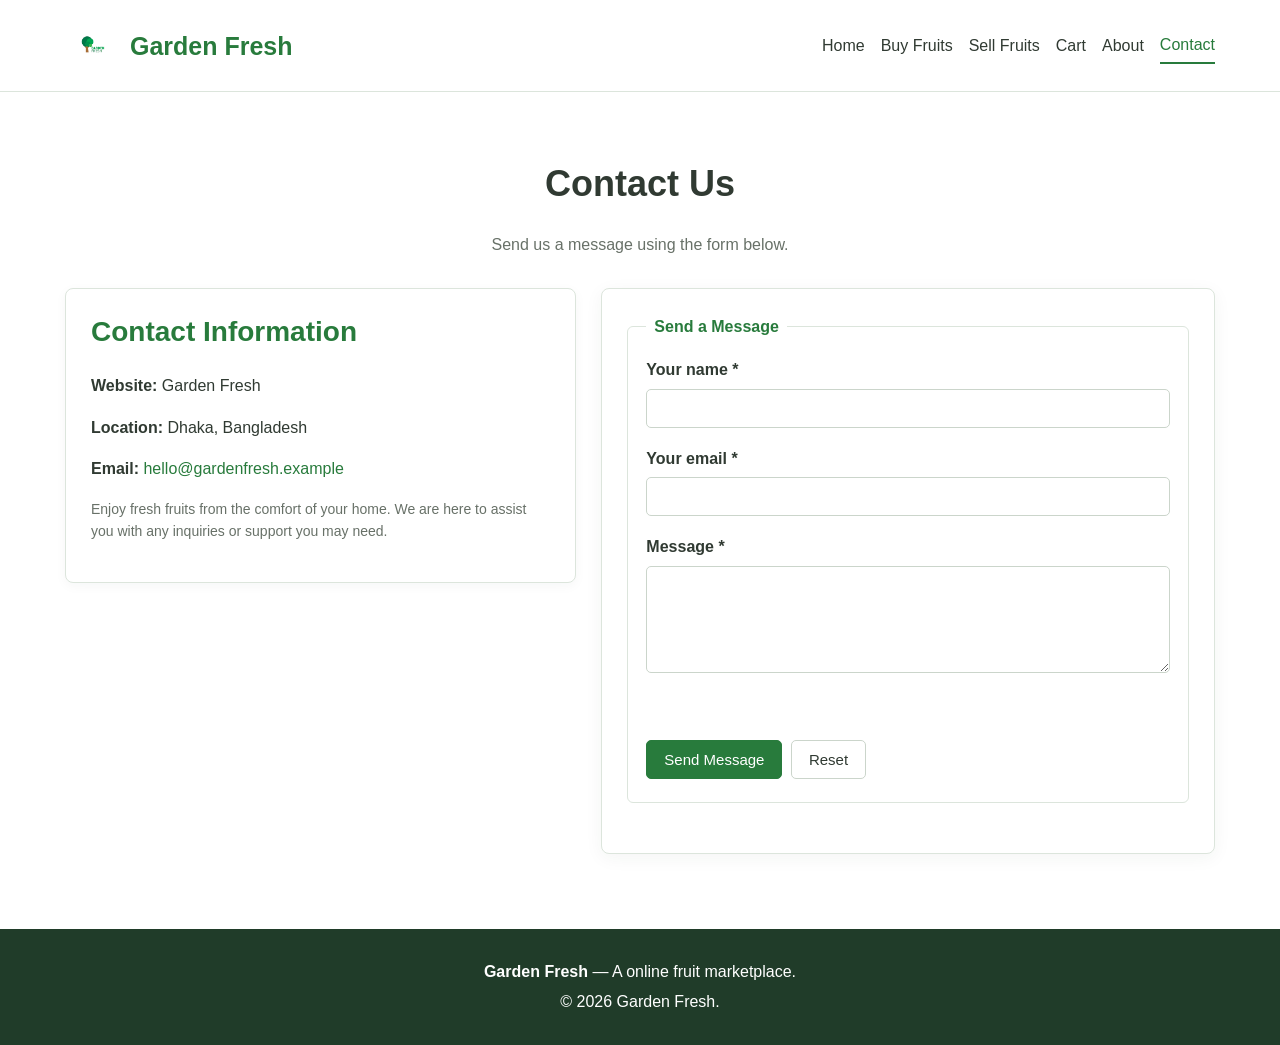
<file: contact.html>
<!DOCTYPE html>
<html lang="en">
<head>
    <meta charset="UTF-8">
    <meta name="viewport" content="width=device-width, initial-scale=1.0">
    <title>Garden Fresh | Contact</title>
    
<link rel="icon" type="image/png" href="css/image/garden-fresh-logo.png">

    <link rel="stylesheet" href="css/01-base.css">
<link rel="stylesheet" href="css/02-header-nav.css">
<link rel="stylesheet" href="css/03-buttons.css">
<link rel="stylesheet" href="css/04-home.css">
<link rel="stylesheet" href="css/05-fruit-cards.css">
<link rel="stylesheet" href="css/06-forms-filter.css">
<link rel="stylesheet" href="css/07-cart.css">
<link rel="stylesheet" href="css/08-payment.css">
<link rel="stylesheet" href="css/09-content.css">
<link rel="stylesheet" href="css/10-contact.css">
<link rel="stylesheet" href="css/11-about.css">
<link rel="stylesheet" href="css/12-footer.css">
<link rel="stylesheet" href="css/13-responsive.css">
<link rel="stylesheet" href="css/14-logo.css">
    <script src="js/data.js" defer></script>
    <script src="js/main.js" defer></script>
    <script src="js/contact.js" defer></script>
</head>
<body>
    <header class="site-header">
        <div class="container header-content">
           
<a class="logo" href="index.html" aria-label="Garden Fresh Home">
    <img src="css/image/garden-fresh-logo.png" alt="Garden Fresh Logo">
    <span>Garden Fresh</span>
</a>
            <nav>
                <a href="index.html">Home</a>
                <a href="buy.html">Buy Fruits</a>
                <a href="sell.html">Sell Fruits</a>
                <a href="cart.html">Cart</a>
                <a href="about.html">About</a>
                <a class="active" href="contact.html">Contact</a>
                
            </nav>
        </div>
    </header>

    <main class="container section">
        <div class="section-heading">
            <h1>Contact Us</h1>
            <p>Send us a message using the form below.</p>
        </div>

        <div class="contact-layout">
            <section class="content-card">
                <h2>Contact Information</h2>
                <p><strong>Website:</strong> Garden Fresh</p>
                <p><strong>Location:</strong> Dhaka, Bangladesh</p>
                <p>
                    <strong>Email:</strong>
                    <a href="mailto:hello@gardenfresh.example">
                        hello@gardenfresh.example
                    </a>
                </p>
                <p class="note">
                    Enjoy fresh fruits from the comfort of your home. We are here to assist you with any inquiries or support you may need.
                </p>
            </section>

            <!-- PHP: handle this form later -->
            <form id="contactForm" class="form-card" method="post" action=""
                  onsubmit="return checkContactForm()">
                <fieldset>
                    <legend>Send a Message</legend>

                    <div class="form-group">
                        <label for="contactName">Your name *</label>
                        <input type="text" id="contactName" name="name">
                        <span class="error" id="contactNameError"></span>
                    </div>

                    <div class="form-group">
                        <label for="contactEmail">Your email *</label>
                        <input type="email" id="contactEmail" name="email">
                        <span class="error" id="contactEmailError"></span>
                    </div>

                    <div class="form-group">
                        <label for="contactMessage">Message *</label>
                        <textarea id="contactMessage" name="message"
                                  rows="5"></textarea>
                        <span class="error" id="contactMessageError"></span>
                    </div>

                    <p id="contactSuccess" class="success-message"
                       aria-live="polite"></p>

                    <div class="form-buttons">
                        <button type="submit" class="button">Send Message</button>
                        <button type="reset" class="button button-light">Reset</button>
                    </div>
                </fieldset>
            </form>
        </div>
    </main>

    <footer class="site-footer">
        <div class="container footer-content">
            <p><strong>Garden Fresh</strong> — A online fruit marketplace.</p>
            <p>&copy; 2026 Garden Fresh.</p>
        </div>
    </footer>
</body>
</html>
</file>
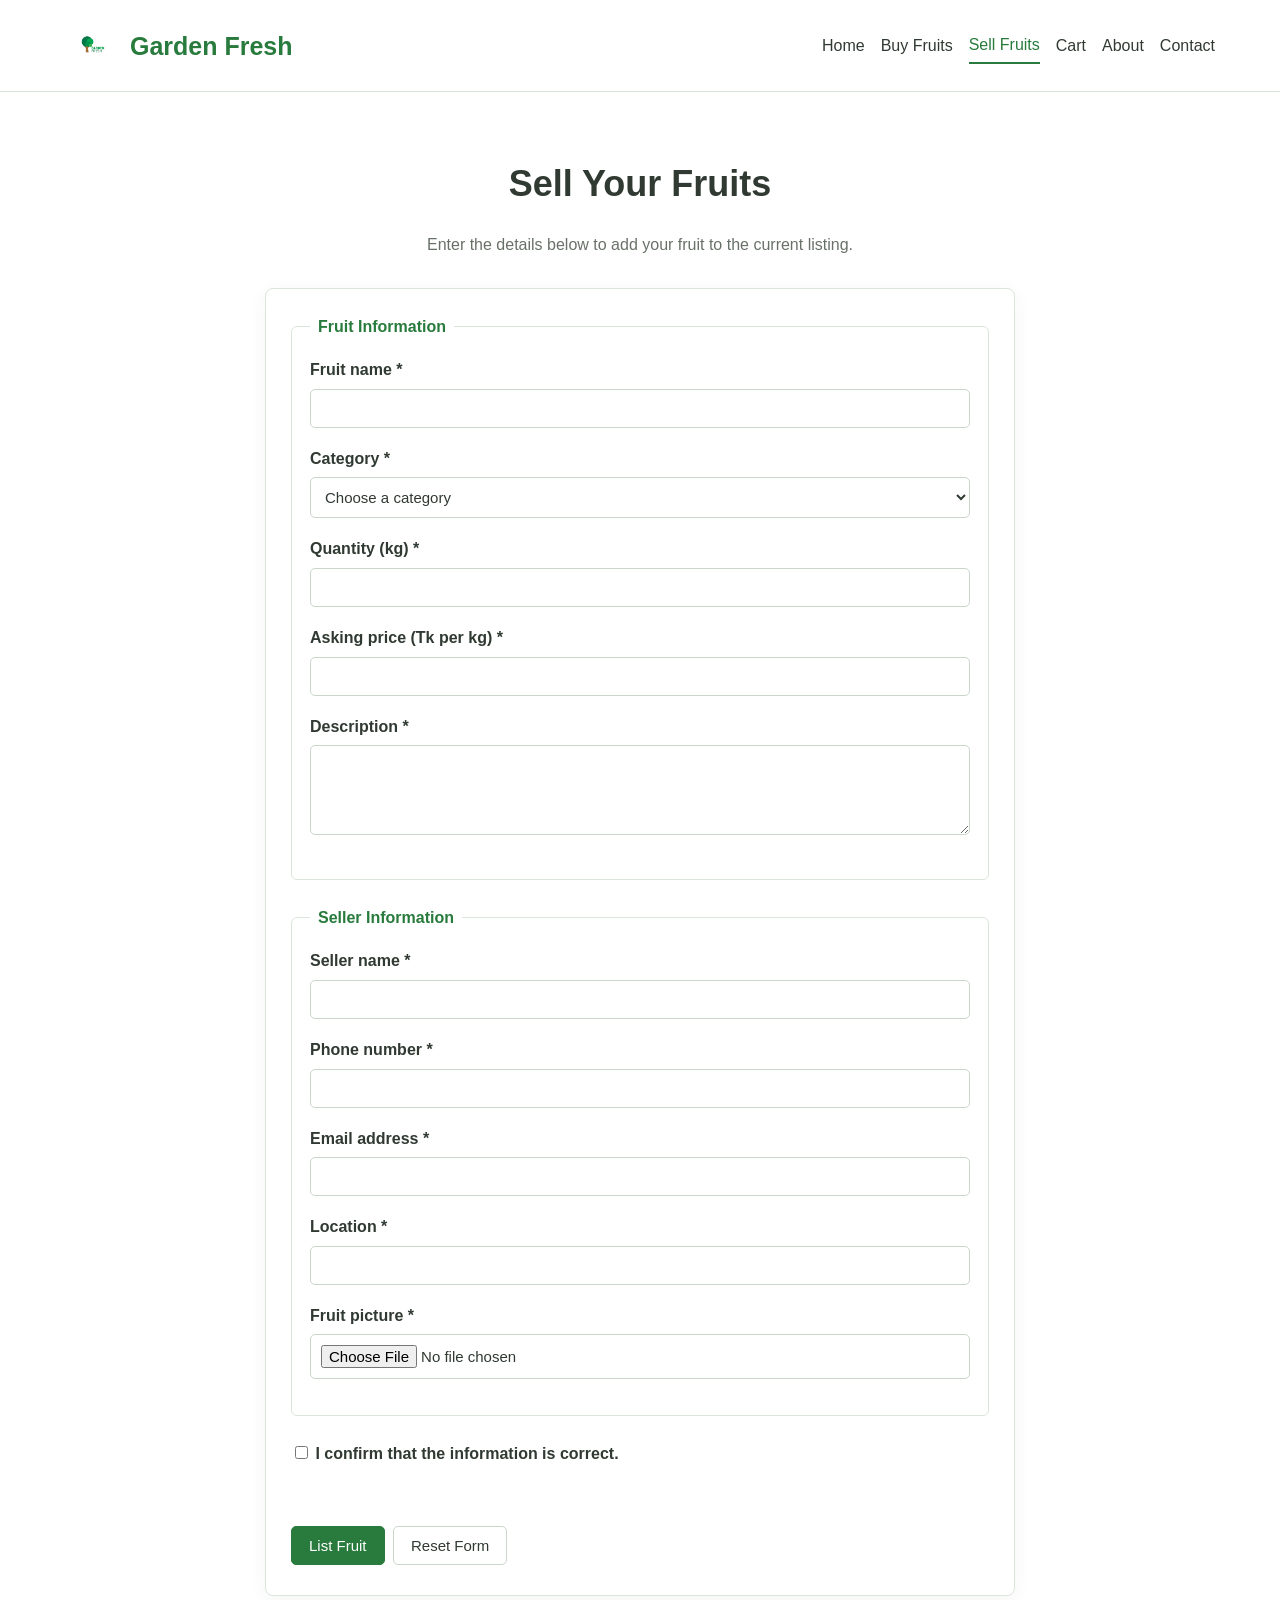
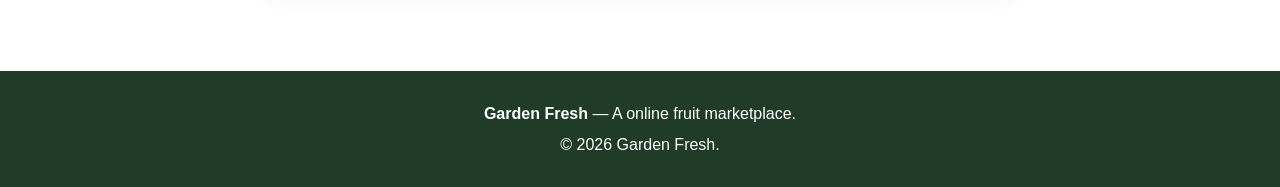
<file: sell.html>
<!DOCTYPE html>
<html lang="en">
<head>
    <meta charset="UTF-8">
    <meta name="viewport" content="width=device-width, initial-scale=1.0">
    <title>Garden Fresh | Sell Fruits</title>
    
<link rel="icon" type="image/png" href="css/image/garden-fresh-logo.png">

    <link rel="stylesheet" href="css/01-base.css">
<link rel="stylesheet" href="css/02-header-nav.css">
<link rel="stylesheet" href="css/03-buttons.css">
<link rel="stylesheet" href="css/04-home.css">
<link rel="stylesheet" href="css/05-fruit-cards.css">
<link rel="stylesheet" href="css/06-forms-filter.css">
<link rel="stylesheet" href="css/07-cart.css">
<link rel="stylesheet" href="css/08-payment.css">
<link rel="stylesheet" href="css/09-content.css">
<link rel="stylesheet" href="css/10-contact.css">
<link rel="stylesheet" href="css/11-about.css">
<link rel="stylesheet" href="css/12-footer.css">
<link rel="stylesheet" href="css/13-responsive.css">
<link rel="stylesheet" href="css/14-logo.css">
    <script src="js/data.js" defer></script>
    <script src="js/main.js" defer></script>
    <script src="js/sell.js" defer></script>
</head>
<body>
    <header class="site-header">
        <div class="container header-content">
           
<a class="logo" href="index.html" aria-label="Garden Fresh Home">
    <img src="css/image/garden-fresh-logo.png" alt="Garden Fresh Logo">
    <span>Garden Fresh</span>
</a>

            <nav>
                <a href="index.html">Home</a>
                <a href="buy.html">Buy Fruits</a>
                <a class="active" href="sell.html">Sell Fruits</a>
                <a href="cart.html">Cart</a>
                <a href="about.html">About</a>
                <a href="contact.html">Contact</a>
                
            </nav>
        </div>
    </header>

    <main class="container section">
        <div class="section-heading">
            <h1>Sell Your Fruits</h1>
            <p>Enter the details below to add your fruit to the current listing.</p>
        </div>

        <!-- PHP: handle this form later -->
        <form id="sellForm" class="form-card" method="post" action=""
              onsubmit="return checkSellForm()">
            <fieldset>
                <legend>Fruit Information</legend>

                <div class="form-group">
                    <label for="fruitName">Fruit name *</label>
                    <input type="text" id="fruitName" name="fruit_name">
                    <span class="error" id="fruitNameError"></span>
                </div>

                <div class="form-group">
                    <label for="category">Category *</label>
                    <select id="category" name="category">
                        <option value="">Choose a category</option>
                        <option value="Citrus">Citrus</option>
                        <option value="Tropical">Tropical</option>
                        <option value="Berries">Berries</option>
                        <option value="Other">Other</option>
                    </select>
                    <span class="error" id="categoryError"></span>
                </div>

                <div class="form-group">
                    <label for="quantity">Quantity (kg) *</label>
                    <input type="number" id="quantity" name="quantity" min="1">
                    <span class="error" id="quantityError"></span>
                </div>

                <div class="form-group">
                    <label for="price">Asking price (Tk per kg) *</label>
                    <input type="number" id="price" name="price" min="0" step="0.01">
                    <span class="error" id="priceError"></span>
                </div>

                <div class="form-group">
                    <label for="description">Description *</label>
                    <textarea id="description" name="description" rows="4"></textarea>
                    <span class="error" id="descriptionError"></span>
                </div>
            </fieldset>

            <fieldset>
                <legend>Seller Information</legend>

                <div class="form-group">
                    <label for="sellerName">Seller name *</label>
                    <input type="text" id="sellerName" name="seller_name">
                    <span class="error" id="sellerNameError"></span>
                </div>

                <div class="form-group">
                    <label for="phone">Phone number *</label>
                    <input type="text" id="phone" name="phone">
                    <span class="error" id="phoneError"></span>
                </div>

                <div class="form-group">
                    <label for="sellerEmail">Email address *</label>
                    <input type="email" id="sellerEmail" name="seller_email">
                    <span class="error" id="sellerEmailError"></span>
                </div>

                <div class="form-group">
                    <label for="location">Location *</label>
                    <input type="text" id="location" name="location">
                    <span class="error" id="locationError"></span>
                </div>

                <div class="form-group">
                    <label for="fruitPicture">Fruit picture *</label>
                    <input type="file" id="fruitPicture" name="fruit_picture"
                           accept="image/*">
                    <span class="error" id="pictureError"></span>
                    <img id="picturePreview" class="picture-preview"
                         alt="Preview of the selected fruit">
                </div>
            </fieldset>

            <div class="form-group checkbox-group">
                <input type="checkbox" id="terms" name="terms" value="yes">
                <label for="terms">I confirm that the information is correct.</label>
                <span class="error" id="termsError"></span>
            </div>

            <p id="sellMessage" class="success-message" aria-live="polite"></p>

            <div class="form-buttons">
                <button type="submit" class="button">List Fruit</button>
                <button type="reset" class="button button-light">Reset Form</button>
            </div>
        </form>
    </main>

    <footer class="site-footer">
        <div class="container footer-content">
            <p><strong>Garden Fresh</strong> — A online fruit marketplace.</p>
            <p>&copy; 2026 Garden Fresh.</p>
        </div>
    </footer>
</body>
</html>
</file>
<file: css/01-base.css>
* {
    box-sizing: border-box;
}

html {
    scroll-behavior: smooth;
}

body {
    margin: 0;
    font-family: Arial, Helvetica, sans-serif;
    color: #303a32;
    background-color: #ffffff;
    line-height: 1.6;
}

.container {
    width: 90%;
    max-width: 1150px;
    margin: 0 auto;
}

a {
    color: #287b3c;
    text-decoration: none;
}

a:hover {
    text-decoration: underline;
}

h1,
h2,
h3 {
    line-height: 1.3;
}

h1 {
    font-size: 36px;
}

h2 {
    font-size: 28px;
}

img {
    max-width: 100%;
}

.section {
    padding-top: 45px;
    padding-bottom: 45px;
}

.section-heading {
    text-align: center;
    margin-bottom: 30px;
}

.section-heading p {
    color: #687168;
}

.small-title {
    color: #287b3c;
    font-weight: bold;
    letter-spacing: 1px;
}
</file>
<file: css/02-header-nav.css>
.site-header {
    background-color: #ffffff;
    border-bottom: 1px solid #dce5dc;
    position: relative;
    z-index: 10;
}

.header-content {
    display: flex;
    justify-content: space-between;
    align-items: center;
    gap: 20px;
    padding: 18px 0;
}

.logo {
    color: #287b3c;
    font-size: 25px;
    font-weight: bold;
    white-space: nowrap;
}

.logo:hover {
    text-decoration: none;
}

nav {
    display: flex;
    flex-wrap: wrap;
    align-items: center;
    gap: 16px;
}

nav a {
    color: #303a32;
    padding: 5px 0;
    transition: color 0.2s ease;
}

nav a:hover,
nav a.active {
    color: #287b3c;
    border-bottom: 2px solid #287b3c;
    text-decoration: none;
}
</file>
<file: css/03-buttons.css>
.button {
    display: inline-block;
    background-color: #287b3c;
    color: #ffffff;
    border: 1px solid #287b3c;
    border-radius: 5px;
    padding: 10px 17px;
    margin: 5px 4px 5px 0;
    cursor: pointer;
    font-size: 15px;
    font-family: inherit;
    text-align: center;
    transition: background-color 0.2s ease, transform 0.2s ease;
}

.button:hover {
    background-color: #1d612e;
    color: #ffffff;
    text-decoration: none;
}

.button:active {
    transform: scale(0.98);
}

.button-orange {
    background-color: #e99a24;
    border-color: #e99a24;
    color: #222222;
}

.button-orange:hover {
    background-color: #d48716;
    color: #222222;
}

.button-light {
    background-color: #ffffff;
    color: #303a32;
    border-color: #cbd5cb;
}

.button-light:hover {
    background-color: #edf2ed;
    color: #303a32;
}
</file>
<file: css/04-home.css>
.hero {
    background: linear-gradient(135deg, #f0f6ed, #e2f1df);
    padding: 50px 0;
}

.hero-content {
    display: flex;
    align-items: center;
    justify-content: space-between;
    gap: 35px;
}

.hero-content > div {
    flex: 1;
    min-width: 0;
}

.hero-content h1 {
    font-size: 43px;
    margin: 10px 0;
    color: #203c29;
}

.hero-image img {
    display: block;
    width: 100%;
    height: 330px;
    object-fit: cover;
    border-radius: 10px;
}

.center-button {
    text-align: center;
    margin-top: 25px;
}

.why-section {
    background-color: #f6f8f4;
}

.info-grid {
    display: flex;
    gap: 20px;
}

.info-card {
    flex: 1;
    padding: 22px;
    background-color: #ffffff;
    border: 1px solid #e0e7de;
    border-radius: 8px;
    box-shadow: 0 3px 12px rgba(32, 60, 41, 0.04);
}

.info-card h3 {
    color: #287b3c;
}

.callout {
    text-align: center;
}
</file>
<file: css/05-fruit-cards.css>
.fruit-grid {
    display: grid;
    grid-template-columns: repeat(3, minmax(0, 1fr));
    gap: 22px;
}

.fruit-card {
    border: 1px solid #dce5dc;
    border-radius: 8px;
    overflow: hidden;
    background-color: #ffffff;
    padding-bottom: 18px;
    transition: box-shadow 0.2s ease, transform 0.2s ease;
}

.fruit-card:hover {
    border-color: #8dbb8d;
    box-shadow: 0 6px 18px rgba(32, 60, 41, 0.09);
    transform: translateY(-3px);
}

.fruit-card img {
    display: block;
    width: 100%;
    height: 205px;
    object-fit: cover;
    background-color: #edf2ed;
}

.fruit-card h3,
.fruit-card p,
.fruit-card .button,
.fruit-card .quantity-control {
    margin-left: 16px;
    margin-right: 16px;
}

.fruit-card h3 {
    margin-top: 15px;
    margin-bottom: 8px;
}

.fruit-price {
    color: #287b3c;
    font-weight: bold;
    font-size: 19px;
}

.fruit-description {
    color: #687168;
    min-height: 48px;
}

.quantity-control {
    display: flex;
    align-items: center;
    gap: 8px;
    margin-top: 12px;
    margin-bottom: 8px;
}

.quantity-control label {
    font-size: 14px;
}

.quantity-control input {
    width: 75px;
    padding: 6px;
}

.empty-message {
    grid-column: 1 / -1;
    text-align: center;
    padding: 25px;
    background-color: #f6f8f4;
    border: 1px dashed #cbd5cb;
    border-radius: 8px;
}

.fruit-actions {
    display: flex;
    flex-wrap: wrap;
    gap: 8px;
    margin: 12px 16px 0;
}

.fruit-actions .button {
    flex: 1 1 auto;
    margin: 0;
}
</file>
<file: css/06-forms-filter.css>
.filter-area {
    display: grid;
    grid-template-columns: repeat(3, minmax(0, 1fr));
    gap: 18px;
    padding: 20px;
    margin-bottom: 25px;
    background-color: #f6f8f4;
    border: 1px solid #e0e7de;
    border-radius: 8px;
}

.form-card {
    width: 100%;
    max-width: 750px;
    margin: 0 auto;
    padding: 25px;
    border: 1px solid #dce5dc;
    border-radius: 8px;
    background-color: #ffffff;
    box-shadow: 0 4px 18px rgba(32, 60, 41, 0.05);
}

fieldset {
    min-width: 0;
    margin: 0 0 25px;
    padding: 18px;
    border: 1px solid #dce5dc;
    border-radius: 6px;
}

legend {
    padding: 0 8px;
    color: #287b3c;
    font-weight: bold;
}

.form-group {
    margin-bottom: 18px;
}

.form-group label {
    display: block;
    margin-bottom: 6px;
    font-weight: bold;
}

input,
select,
textarea {
    width: 100%;
    padding: 10px;
    border: 1px solid #cbd5cb;
    border-radius: 5px;
    font-family: inherit;
    font-size: 15px;
    color: #303a32;
    background-color: #ffffff;
}

input:focus,
select:focus,
textarea:focus {
    outline: 2px solid #a4cba4;
    outline-offset: 1px;
    border-color: #287b3c;
}

input:disabled,
select:disabled,
textarea:disabled {
    background-color: #f1f3f1;
    cursor: not-allowed;
}

textarea {
    resize: vertical;
}

.checkbox-group input {
    width: auto;
}

.checkbox-group label {
    display: inline;
}

.error {
    display: block;
    color: #c62828;
    font-size: 13px;
    margin-top: 4px;
}

.success-message {
    color: #287b3c;
    font-weight: bold;
    padding: 10px 0;
}

.note {
    color: #687168;
    font-size: 14px;
}

.picture-preview {
    display: none;
    width: 180px;
    height: 140px;
    margin-top: 12px;
    object-fit: cover;
    border: 1px solid #dce5dc;
    border-radius: 6px;
}

.form-buttons {
    margin-top: 15px;
}
</file>
<file: css/07-cart.css>
.cart-item {
    display: flex;
    align-items: center;
    justify-content: space-between;
    gap: 18px;
    padding: 18px;
    margin-bottom: 15px;
    border: 1px solid #dce5dc;
    border-radius: 8px;
    background-color: #ffffff;
}

.cart-item h3 {
    margin-top: 0;
}

.cart-item img {
    width: 100px;
    height: 90px;
    object-fit: cover;
    border-radius: 6px;
}

.cart-item input {
    width: 80px;
}

.cart-summary {
    padding: 22px;
    margin-top: 25px;
    background-color: #f6f8f4;
    border: 1px solid #e0e7de;
    border-radius: 8px;
}

.cart-summary h2 {
    margin-top: 0;
}

.cart-summary p {
    margin: 8px 0;
}

.cart-total {
    color: #287b3c;
    font-size: 22px;
    font-weight: bold;
}
</file>
<file: css/08-payment.css>
.payment-section {
    margin-top: 25px;
    padding: 22px;
    border: 1px solid #dce5dc;
    border-radius: 8px;
    background: linear-gradient(135deg, #f7faf5, #ffffff);
}

.payment-section h2,
.payment-section h3 {
    color: #203c29;
}

.payment-choice {
    display: flex;
    align-items: center;
    gap: 12px;
    padding: 12px;
    margin-bottom: 10px;
    border: 1px solid #dce5dc;
    border-radius: 8px;
    background-color: #ffffff;
    cursor: pointer;
    transition: border-color 0.2s ease, background-color 0.2s ease;
}

.payment-choice:hover {
    border-color: #8dbb8d;
    background-color: #fbfdf9;
}

.payment-choice:has(input:checked) {
    border-color: #287b3c;
    background-color: #f0f8ed;
}

.payment-choice input[type="radio"] {
    width: auto;
    margin: 0;
    flex-shrink: 0;
    accent-color: #287b3c;
}

.payment-choice span {
    line-height: 1.4;
}

.payment-logo {
    display: block;
    width: 75px;
    height: 35px;
    padding: 0;
    border: 0;
    border-radius: 0;
    background-color: transparent;
    object-fit: contain;
    flex-shrink: 0;
}

.payment-logo-text {
    display: inline-flex;
    align-items: center;
    justify-content: center;
    min-width: 66px;
    height: 38px;
    padding: 4px 7px;
    border-radius: 5px;
    color: #ffffff;
    font-size: 13px;
    font-weight: bold;
}

.payment-logo-bkash {
    background-color: #d12053;
}

.payment-logo-nagad {
    background-color: #f07824;
}

.payment-logo-card {
    background-color: #263b80;
}

.payment-details {
    margin-top: 18px;
    padding: 18px;
    border: 1px solid #e0e7de;
    border-radius: 8px;
    background-color: #ffffff;
}

.payment-details[hidden] {
    display: none !important;
}

.payment-details h3 {
    margin-top: 0;
}

.payment-notice {
    padding: 12px 15px;
    margin-top: 15px;
    border-left: 4px solid #e99a24;
    border-radius: 4px;
    background-color: #fff8e9;
    color: #5d4a24;
    font-size: 14px;
}
</file>
<file: css/09-content.css>
.content-card {
    padding: 25px;
    margin-bottom: 20px;
    border: 1px solid #dce5dc;
    border-radius: 8px;
    background-color: #ffffff;
    box-shadow: 0 3px 12px rgba(32, 60, 41, 0.04);
}

.content-card h2 {
    color: #287b3c;
    margin-top: 0;
}

.content-card li {
    margin-bottom: 8px;
}
</file>
<file: css/10-contact.css>
.contact-hero {
    padding: 45px 0;
    text-align: center;
    background: linear-gradient(135deg, #e6f4e1, #fff4df);
}

.contact-hero h1 {
    margin: 0 0 12px;
    color: #203c29;
}

.contact-hero p {
    max-width: 700px;
    margin: 0 auto;
    color: #526454;
}

.contact-section {
    background: linear-gradient(180deg, #f7faf5, #ffffff);
}

.contact-layout {
    display: grid;
    grid-template-columns: 1fr 1.2fr;
    gap: 25px;
    align-items: start;
}

.contact-info {
    padding: 25px;
    border-radius: 10px;
    background: linear-gradient(145deg, #287b3c, #1d612e);
    color: #ffffff;
    box-shadow: 0 6px 20px rgba(32, 60, 41, 0.12);
}

.contact-info h2,
.contact-info h3 {
    color: #ffffff;
}

.contact-info a {
    color: #fff1c9;
    overflow-wrap: anywhere;
}

.contact-info p {
    margin-bottom: 16px;
}

.contact-info .contact-detail {
    padding: 12px 0;
    border-bottom: 1px solid rgba(255, 255, 255, 0.2);
}

.contact-info .contact-detail:last-child {
    border-bottom: none;
}

.contact-form-card {
    padding: 25px;
    border: 1px solid #dce5dc;
    border-radius: 10px;
    background-color: #ffffff;
    box-shadow: 0 5px 20px rgba(32, 60, 41, 0.06);
}

.contact-form-card h2 {
    margin-top: 0;
    color: #287b3c;
}

.contact-form-card .form-group:last-of-type {
    margin-bottom: 20px;
}

.contact-benefits {
    display: grid;
    grid-template-columns: repeat(3, minmax(0, 1fr));
    gap: 18px;
    margin-top: 30px;
}

.contact-benefit-card {
    padding: 20px;
    text-align: center;
    border: 1px solid #e0e7de;
    border-radius: 8px;
    background-color: #ffffff;
}

.contact-benefit-card h3 {
    color: #287b3c;
    margin-top: 0;
}

.contact-benefit-card p {
    margin-bottom: 0;
    color: #687168;
}
</file>
<file: css/11-about.css>
.about-hero {
    padding: 55px 0;
    text-align: center;
    background: linear-gradient(135deg, #e5f3df, #fff3df);
}

.about-hero .small-title {
    display: inline-block;
    padding: 6px 14px;
    border-radius: 20px;
    background-color: #ffffff;
}

.about-hero h1 {
    color: #203c29;
    margin: 15px 0;
}

.about-hero p {
    max-width: 750px;
    margin: 0 auto;
    color: #526454;
    font-size: 17px;
}

.about-section {
    padding: 45px 0;
    background-color: #f8faf6;
}

.about-intro {
    display: grid;
    grid-template-columns: 1.1fr 1fr;
    gap: 30px;
    align-items: center;
    margin-bottom: 35px;
}

.about-intro-text {
    padding: 25px;
}

.about-intro-text h2 {
    color: #287b3c;
    margin-top: 0;
}

.about-intro-text p {
    color: #59665a;
}

.about-image {
    width: 100%;
    height: 300px;
    object-fit: cover;
    border-radius: 12px;
    box-shadow: 0 8px 22px rgba(32, 60, 41, 0.12);
}

.about-values {
    display: grid;
    grid-template-columns: repeat(3, minmax(0, 1fr));
    gap: 20px;
    margin: 30px 0;
}

.about-value-card {
    padding: 25px 22px;
    background-color: #ffffff;
    border: 1px solid #e0e7de;
    border-radius: 10px;
    border-top: 4px solid #287b3c;
    box-shadow: 0 4px 14px rgba(32, 60, 41, 0.05);
    transition: transform 0.2s ease, box-shadow 0.2s ease;
}

.about-value-card:hover {
    transform: translateY(-4px);
    box-shadow: 0 8px 20px rgba(32, 60, 41, 0.1);
}

.about-value-card h3 {
    margin-top: 0;
    color: #287b3c;
}

.about-value-card p {
    margin-bottom: 0;
    color: #687168;
}

.about-highlight {
    padding: 30px;
    margin-top: 30px;
    text-align: center;
    border-radius: 12px;
    background: linear-gradient(135deg, #287b3c, #1d612e);
    color: #ffffff;
}

.about-highlight h2 {
    margin-top: 0;
    color: #ffffff;
}

.about-highlight p {
    max-width: 750px;
    margin: 0 auto 18px;
    color: #edf7e9;
}

.about-highlight .button {
    background-color: #f1a52c;
    border-color: #f1a52c;
    color: #203c29;
}

.about-highlight .button:hover {
    background-color: #ffc15b;
}
</file>
<file: css/12-footer.css>
.site-footer {
    margin-top: 30px;
    background-color: #203c29;
    color: #ffffff;
    padding: 25px 0;
}

.footer-content {
    text-align: center;
}

.footer-content p {
    margin: 5px 0;
}

.site-footer a {
    color: #d7efce;
}

.site-footer a:hover {
    color: #ffffff;
}
</file>
<file: css/13-responsive.css>
@media (max-width: 900px) {
    .fruit-grid {
        grid-template-columns: repeat(2, minmax(0, 1fr));
    }

    .filter-area {
        grid-template-columns: repeat(2, minmax(0, 1fr));
    }

    .hero-content {
        gap: 25px;
    }

    .hero-content h1 {
        font-size: 36px;
    }

    .contact-layout {
        grid-template-columns: 1fr 1fr;
    }
}

@media (max-width: 700px) {
    .container {
        width: 92%;
    }

    .header-content {
        flex-direction: column;
        gap: 15px;
    }

    nav {
        justify-content: center;
        gap: 10px 15px;
    }

    .hero {
        padding: 35px 0;
    }

    .hero-content,
    .info-grid {
        flex-direction: column;
    }

    .hero-content h1 {
        font-size: 32px;
    }

    .hero-image {
        width: 100%;
    }

    .hero-image img {
        height: 250px;
    }

    .fruit-grid {
        grid-template-columns: 1fr;
    }

    .filter-area,
    .contact-layout,
    .contact-benefits {
        grid-template-columns: 1fr;
    }

    .cart-item {
        flex-direction: column;
        align-items: flex-start;
    }

    .cart-item img {
        width: 100%;
        height: 190px;
    }

    h1 {
        font-size: 30px;
    }

    h2 {
        font-size: 25px;
    }

    .form-card,
    .contact-form-card,
    .contact-info {
        padding: 18px;
    }

    .payment-section {
        padding: 16px;
    }

    .payment-choice {
        gap: 9px;
        padding: 11px;
    }

    .section {
        padding-top: 32px;
        padding-bottom: 32px;
    }

    .about-hero {
        padding: 38px 0;
    }

    .about-hero h1 {
        font-size: 30px;
    }

    .about-intro {
        grid-template-columns: 1fr;
        gap: 15px;
    }

    .about-intro-text {
        padding: 10px 0;
    }

    .about-image {
        height: 230px;
    }

    .about-values {
        grid-template-columns: 1fr;
    }

    .about-highlight {
        padding: 24px 18px;
    }
}

@media (max-width: 400px) {
    .logo {
        font-size: 22px;
    }

    nav {
        gap: 8px 12px;
    }

    nav a {
        font-size: 14px;
    }

    .button {
        padding: 9px 12px;
        font-size: 14px;
    }

    .payment-logo,
    .payment-logo-text {
        min-width: 55px;
        width: 55px;
    }

    .payment-logo {
        height: 32px;
    }
}
</file>
<file: css/14-logo.css>
.logo {
    display: inline-flex;
    align-items: center;
    gap: 10px;
    color: #287b3c;
    font-size: 25px;
    font-weight: bold;
    white-space: nowrap;
    text-decoration: none;
    flex-shrink: 0;
}

.logo img {
    display: block;
    width: 55px;
    height: 55px;
    object-fit: contain;
}

.logo span {
    display: inline-block;
}

.logo:hover {
    text-decoration: none;
}

@media (max-width: 400px) {
    .logo {
        font-size: 22px;
        gap: 8px;
    }

    .logo img {
        width: 45px;
        height: 45px;
    }
}
</file>
